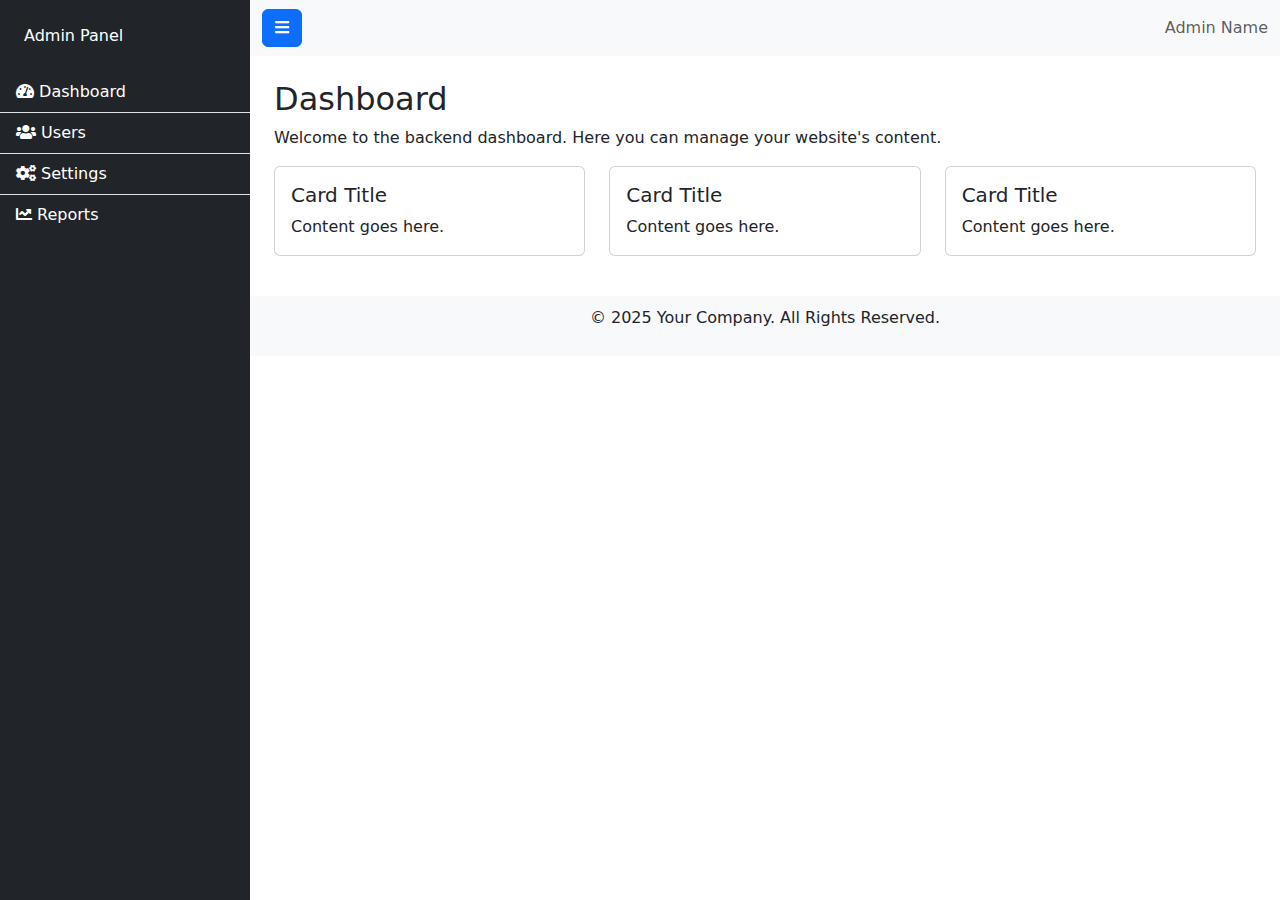
<file: backend/index.html>
<!DOCTYPE html>
<html lang="en">

<head>
    <meta charset="UTF-8">
    <meta name="viewport" content="width=device-width, initial-scale=1.0">
    <title>Responsive Backend Template with Font Awesome</title>

    <!-- Bootstrap 5 CSS -->
    <link href="https://cdn.jsdelivr.net/npm/bootstrap@5.3.0-alpha1/dist/css/bootstrap.min.css" rel="stylesheet">

    <!-- Font Awesome 5 (Icons) -->
    <link href="https://cdnjs.cloudflare.com/ajax/libs/font-awesome/5.15.4/css/all.min.css" rel="stylesheet">

    <style>
        /* Full height layout */
        html,
        body {
            height: 100%;
        }

        /* Wrapper for Sidebar and Content */
        #wrapper {
            display: flex;
            min-height: 100%;
        }

        /* Sidebar Styles */
        #sidebar-wrapper {
            min-height: 100vh;
            width: 250px;
            position: fixed;
            left: 0;
            top: 0;
            bottom: 0;
            background-color: #343a40;
        }

        #page-content-wrapper {
            margin-left: 250px;
            width: 100%;
            flex-grow: 1;
        }

        /* Footer */
        footer {
            background-color: #f8f9fa;
            text-align: center;
            padding: 10px;
        }

        /* Responsive Sidebar */
        @media (max-width: 767px) {
            #sidebar-wrapper {
                display: none;
            }

            #page-content-wrapper {
                margin-left: 0;
            }

            #sidebar-wrapper.active {
                display: block;
            }

            .navbar-nav {
                margin-left: auto;
            }
        }
    </style>
</head>

<body>

    <div id="wrapper">

        <!-- Sidebar -->
        <div class="bg-dark text-white" id="sidebar-wrapper">
            <div class="sidebar-heading p-4">Admin Panel</div>
            <div class="list-group list-group-flush">
                <a href="#" class="list-group-item list-group-item-action bg-dark text-white">
                    <i class="fas fa-tachometer-alt"></i> Dashboard
                </a>
                <a href="#" class="list-group-item list-group-item-action bg-dark text-white">
                    <i class="fas fa-users"></i> Users
                </a>
                <a href="#" class="list-group-item list-group-item-action bg-dark text-white">
                    <i class="fas fa-cogs"></i> Settings
                </a>
                <a href="#" class="list-group-item list-group-item-action bg-dark text-white">
                    <i class="fas fa-chart-line"></i> Reports
                </a>
            </div>
        </div>

        <!-- Page Content -->
        <div id="page-content-wrapper">
            <!-- Topbar -->
            <nav class="navbar navbar-expand-lg navbar-light bg-light">
                <div class="container-fluid">
                    <button class="btn btn-primary" id="menu-toggle">
                        <i class="fas fa-bars"></i>
                    </button>
                    <span class="navbar-text ms-auto">
                        Admin Name
                    </span>
                </div>
            </nav>

            <!-- Content Body -->
            <div class="container-fluid p-4">
                <h2>Dashboard</h2>
                <p>Welcome to the backend dashboard. Here you can manage your website's content.</p>

                <!-- Example Content Cards -->
                <div class="row">
                    <div class="col-md-4 mb-3">
                        <div class="card">
                            <div class="card-body">
                                <h5 class="card-title">Card Title</h5>
                                <p class="card-text">Content goes here.</p>
                            </div>
                        </div>
                    </div>
                    <div class="col-md-4 mb-3">
                        <div class="card">
                            <div class="card-body">
                                <h5 class="card-title">Card Title</h5>
                                <p class="card-text">Content goes here.</p>
                            </div>
                        </div>
                    </div>
                    <div class="col-md-4 mb-3">
                        <div class="card">
                            <div class="card-body">
                                <h5 class="card-title">Card Title</h5>
                                <p class="card-text">Content goes here.</p>
                            </div>
                        </div>
                    </div>
                </div>
            </div>

            <!-- Footer -->
            <footer>
                <p>&copy; 2025 Your Company. All Rights Reserved.</p>
            </footer>

        </div>

    </div>

    <!-- Bootstrap 5 JS and Popper.js -->
    <script src="https://cdn.jsdelivr.net/npm/@popperjs/core@2.11.6/dist/umd/popper.min.js"></script>
    <script src="https://cdn.jsdelivr.net/npm/bootstrap@5.3.0-alpha1/dist/js/bootstrap.min.js"></script>

    <script>
        // Toggle sidebar visibility
        document.getElementById('menu-toggle').addEventListener('click', function () {
            var sidebar = document.getElementById('sidebar-wrapper');
            sidebar.style.display = sidebar.style.display === 'none' ? 'block' : 'none';

            var contentWidth = document.getElementById('page-content-wrapper');
            contentWidth.style.marginLeft = sidebar.style.display == 'none' ? '0px' : '250px';
        });
    </script>
</body>

</html>
</file>
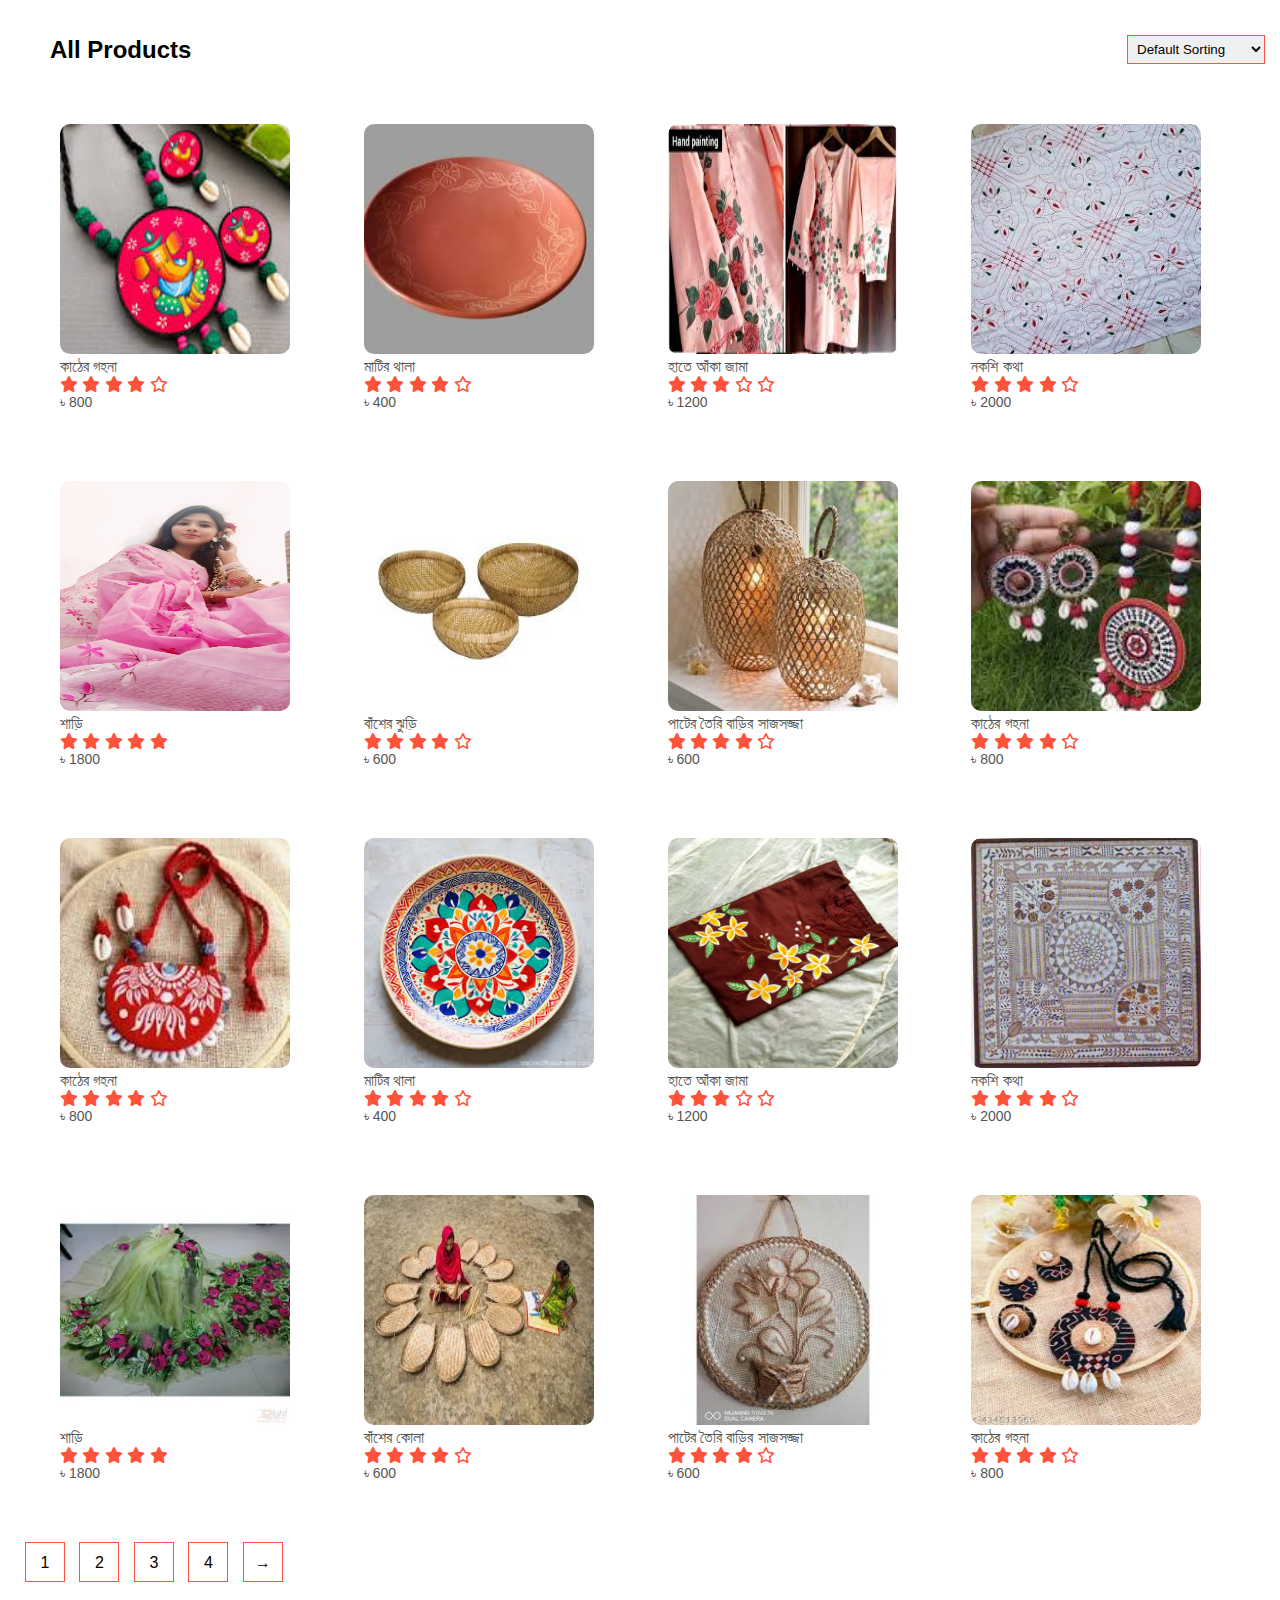
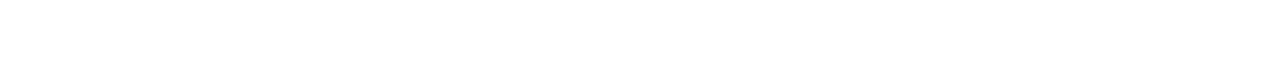
<file: product.html>
<!DOCTYPE html>
<html lang="en">
<head>
    <meta charset="UTF-8">
    <meta name="viewport" content="width=device-width, initial-scale=1.0">
    <title>All Products - Swadeshi</title>
    <link rel="stylesheet" href="css/style.css">
    <link rel="stylesheet" href="https://cdnjs.cloudflare.com/ajax/libs/font-awesome/6.7.2/css/all.min.css" integrity="sha512-Evv84Mr4kqVGRNSgIGL/F/aIDqQb7xQ2vcrdIwxfjThSH8CSR7PBEakCr51Ck+w+/U6swU2Im1vVX0SVk9ABhg==" crossorigin="anonymous" referrerpolicy="no-referrer" />
</head>
<body>
<!--Header Start-->
    

    <!-- product start-->
    <div class="small-container">

        <div class="row row-2">
            <h2>All Products</h2>
            <select name="" id="">
                <option>Default Sorting</option>
                <option>Sort by Price</option>
                <option>Sort by Popularity</option>
                <option>Sort by Rating</option>
                <option>Sort by Sale</option>
            </select>
        </div>
    
        <div class="row">
            <div class="col-4">
                <img src="img/jwellery/jwellery1.jpg" alt="">
                <h4>কাঠের গহনা</h4>
                <div class="rating">
                    <i class="fa-solid fa-star"></i>
                    <i class="fa-solid fa-star"></i>
                    <i class="fa-solid fa-star"></i>
                    <i class="fa-solid fa-star"></i>
                    <i class="fa-regular fa-star"></i>
                </div>
                <p>৳ 800</p>
            </div>

            <div class="col-4">
                <img src="img/pottery/pottery1.jpg" alt="">
                <h4>মাটির থালা</h4>
                <div class="rating">
                    <i class="fa-solid fa-star"></i>
                    <i class="fa-solid fa-star"></i>
                    <i class="fa-solid fa-star"></i>
                    <i class="fa-solid fa-star"></i>
                    <i class="fa-regular fa-star"></i>
                </div>
                <p>৳ 400</p>
            </div>
            <div class="col-4">
                <img src="img/dress/dress1.jpg" alt="">
                <h4>হাতে আঁকা জামা</h4>
                <div class="rating">
                    <i class="fa-solid fa-star"></i>
                    <i class="fa-solid fa-star"></i>
                    <i class="fa-solid fa-star"></i>
                    <i class="fa-regular fa-star"></i>
                    <i class="fa-regular fa-star"></i>
                </div>
                <p>৳ 1200</p>
            </div>

            <div class="col-4">
                <img src="img/katha/katha1.jpg" alt="">
                <h4>নকশি কথা</h4>
                <div class="rating">
                    <i class="fa-solid fa-star"></i>
                    <i class="fa-solid fa-star"></i>
                    <i class="fa-solid fa-star"></i>
                    <i class="fa-solid fa-star"></i>
                    <i class="fa-regular fa-star"></i>
                </div>
                <p>৳ 2000</p>
            </div>
            <div class="col-4">
                <a href="product_details.html" target="_blank"><img src="img/sari/sari5.jpg"></a>
                <h4>শাড়ি</h4>
                <div class="rating">
                    <i class="fa-solid fa-star"></i>
                    <i class="fa-solid fa-star"></i>
                    <i class="fa-solid fa-star"></i>
                    <i class="fa-solid fa-star"></i>
                    <i class="fa-solid fa-star"></i>
                </div>
                <p>৳ 1800</p>
            </div>

            <div class="col-4">
                <img src="img/bamboo/bamboo.jpg" alt="">
                <h4>বাঁশের ঝুড়ি </h4>
                <div class="rating">
                    <i class="fa-solid fa-star"></i>
                    <i class="fa-solid fa-star"></i>
                    <i class="fa-solid fa-star"></i>
                    <i class="fa-solid fa-star"></i>
                    <i class="fa-regular fa-star"></i>
                </div>
                <p>৳ 600</p>
            </div>

            <div class="col-4">
                <img src="img/jute/jute5.jpg" alt="">
                <h4>পাটের তৈরি বাড়ির সাজসজ্জা</h4>
                <div class="rating">
                    <i class="fa-solid fa-star"></i>
                    <i class="fa-solid fa-star"></i>
                    <i class="fa-solid fa-star"></i>
                    <i class="fa-solid fa-star"></i>
                    <i class="fa-regular fa-star"></i>
                </div>
                <p>৳ 600</p>
            </div>

            <div class="col-4">
                <img src="img/jwellery/jwellery2.jpg" alt="">
                <h4>কাঠের গহনা</h4>
                <div class="rating">
                    <i class="fa-solid fa-star"></i>
                    <i class="fa-solid fa-star"></i>
                    <i class="fa-solid fa-star"></i>
                    <i class="fa-solid fa-star"></i>
                    <i class="fa-regular fa-star"></i>
                </div>
                <p>৳ 800</p>
            </div>

            <div class="col-4">
                <img src="img/jwellery/jwellery3.jpg" alt="">
                <h4>কাঠের গহনা</h4>
                <div class="rating">
                    <i class="fa-solid fa-star"></i>
                    <i class="fa-solid fa-star"></i>
                    <i class="fa-solid fa-star"></i>
                    <i class="fa-solid fa-star"></i>
                    <i class="fa-regular fa-star"></i>
                </div>
                <p>৳ 800</p>
            </div>

            <div class="col-4">
                <img src="img/pottery/pottery2.jpg" alt="">
                <h4>মাটির থালা</h4>
                <div class="rating">
                    <i class="fa-solid fa-star"></i>
                    <i class="fa-solid fa-star"></i>
                    <i class="fa-solid fa-star"></i>
                    <i class="fa-solid fa-star"></i>
                    <i class="fa-regular fa-star"></i>
                </div>
                <p>৳ 400</p>
            </div>
            <div class="col-4">
                <img src="img/dress/dress2.jpg" alt="">
                <h4>হাতে আঁকা জামা</h4>
                <div class="rating">
                    <i class="fa-solid fa-star"></i>
                    <i class="fa-solid fa-star"></i>
                    <i class="fa-solid fa-star"></i>
                    <i class="fa-regular fa-star"></i>
                    <i class="fa-regular fa-star"></i>
                </div>
                <p>৳ 1200</p>
            </div>

            <div class="col-4">
                <img src="img/katha/katha2.jpg" alt="">
                <h4>নকশি কথা</h4>
                <div class="rating">
                    <i class="fa-solid fa-star"></i>
                    <i class="fa-solid fa-star"></i>
                    <i class="fa-solid fa-star"></i>
                    <i class="fa-solid fa-star"></i>
                    <i class="fa-regular fa-star"></i>
                </div>
                <p>৳ 2000</p>
            </div>
            <div class="col-4">
                <img src="img/sari/sari4.jpg" alt="">
                <h4>শাড়ি</h4>
                <div class="rating">
                    <i class="fa-solid fa-star"></i>
                    <i class="fa-solid fa-star"></i>
                    <i class="fa-solid fa-star"></i>
                    <i class="fa-solid fa-star"></i>
                    <i class="fa-solid fa-star"></i>
                </div>
                <p>৳ 1800</p>
            </div>

            <div class="col-4">
                <img src="img/bamboo/bamboo2.jpg" alt="">
                <h4>বাঁশের কোলা </h4>
                <div class="rating">
                    <i class="fa-solid fa-star"></i>
                    <i class="fa-solid fa-star"></i>
                    <i class="fa-solid fa-star"></i>
                    <i class="fa-solid fa-star"></i>
                    <i class="fa-regular fa-star"></i>
                </div>
                <p>৳ 600</p>
            </div>

            <div class="col-4">
                <img src="img/jute/jute3.jpg" alt="">
                <h4>পাটের তৈরি বাড়ির সাজসজ্জা</h4>
                <div class="rating">
                    <i class="fa-solid fa-star"></i>
                    <i class="fa-solid fa-star"></i>
                    <i class="fa-solid fa-star"></i>
                    <i class="fa-solid fa-star"></i>
                    <i class="fa-regular fa-star"></i>
                </div>
                <p>৳ 600</p>
            </div>

            <div class="col-4">
                <img src="img/jwellery/jwellery4.jpg" alt="">
                <h4>কাঠের গহনা</h4>
                <div class="rating">
                    <i class="fa-solid fa-star"></i>
                    <i class="fa-solid fa-star"></i>
                    <i class="fa-solid fa-star"></i>
                    <i class="fa-solid fa-star"></i>
                    <i class="fa-regular fa-star"></i>
                </div>
                <p>৳ 800</p>
            </div>


        </div>
        <div class="page-btn">
            <span>1</span>
            <span>2</span>
            <span>3</span>
            <span>4</span>
            <span>&#8594;</span>
        </div>
    </div>
   <!-- product ends -->

<!--JS for toggle menu starts-->

<script>
    var MenuIteams = document.getElementById("MenuIteams");
    MenuIteams.style.maxHeight = "0px";

    function menutoggle(){
        if(MenuIteams.style.maxHeight == "0px")
            {
                MenuIteams.style.maxHeight = "200px"
            }
        else
            {
                MenuIteams.style.maxHeight = "0px"
            }

    }
</script>

<!--JS for toggle menu ends-->


</body>
</html>
</file>
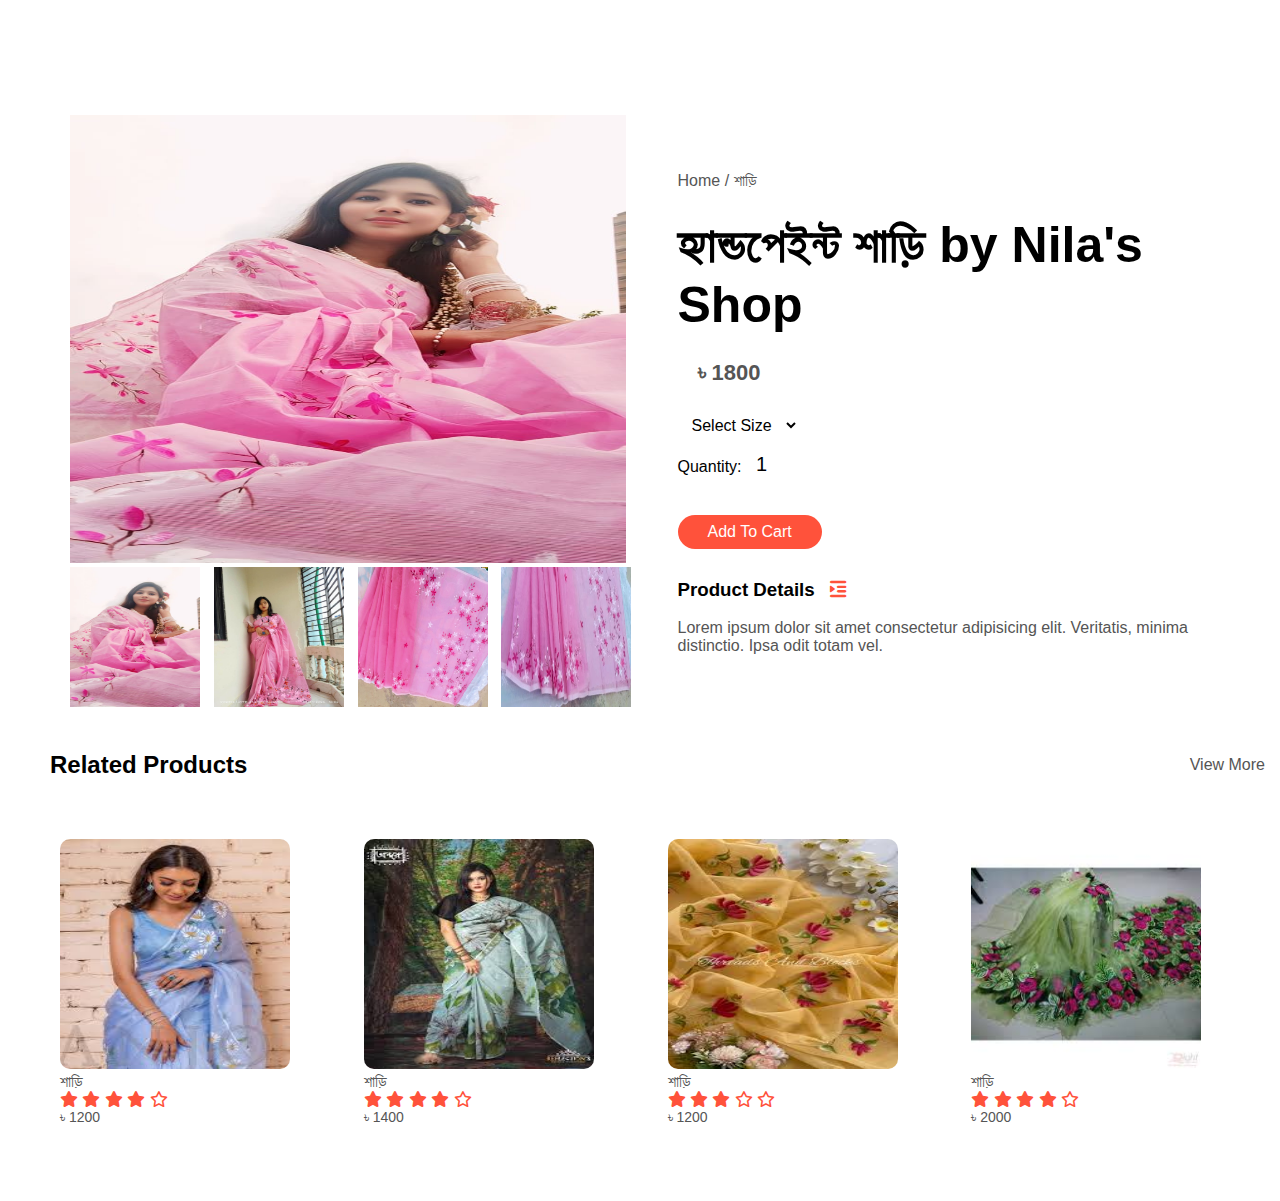
<file: product_details.html>
<!DOCTYPE html>
<html lang="en">
<head>
    <meta charset="UTF-8">
    <meta name="viewport" content="width=device-width, initial-scale=1.0">
    <title>Product details - Swadeshi</title>
    <link rel="stylesheet" href="css/style.css">
    <link rel="stylesheet" href="https://cdnjs.cloudflare.com/ajax/libs/font-awesome/6.7.2/css/all.min.css" integrity="sha512-Evv84Mr4kqVGRNSgIGL/F/aIDqQb7xQ2vcrdIwxfjThSH8CSR7PBEakCr51Ck+w+/U6swU2Im1vVX0SVk9ABhg==" crossorigin="anonymous" referrerpolicy="no-referrer" />
</head>
<body>
<!--Header Start-->
    




    <!-- Single product details start-->

    <div class="small-container single-product">
        <div class="row">
            <div class="col-2">
                <!--Large img-->
                <img src="img/sari/sari5.jpg" alt="" width="98%" height="448px" id="ProductImg">

                <!--Small img-->
                <div class="small-img-row">
                    <div class="small-img-col">
                        <img src="img/sari/sari5.jpg" width="100%" class="small-img">
                    </div>
                    <div class="small-img-col">
                        <img src="img/sari/sari5-2.jpg" width="100%" class="small-img">
                    </div>
                    <div class="small-img-col">
                        <img src="img/sari/sari5-3.jpg" width="100%" class="small-img">
                    </div>
                    <div class="small-img-col">
                        <img src="img/sari/sari5-4.jpg" width="100%" class="small-img">
                    </div>
                </div>


            </div>
            <div class="col-2">
                <p>Home / শাড়ি</p>
                <h1>হ্যান্ডপেইন্ট শাড়ি by Nila's Shop</h1>
                <h4>৳ 1800</h4>
                <!--Size option-->
                <select>
                    <option>Select Size</option>
                    <option>XXL</option>
                    <option>XL</option>
                    <option>Large</option>
                    <option>Medium</option>
                    <option>Small</option>
                </select>
                <!--Quantity-->
                Quantity:
                <input type="number" value="1">
                <br>
                <!--Cart-->
                <a href="#" class="btn">Add To Cart</a>
                <!--Product details-->
                <h3>Product Details <i class="fa-solid fa-indent"></i></h3>
                <br>
                <p>Lorem ipsum dolor sit amet consectetur adipisicing elit. Veritatis, minima distinctio. Ipsa odit totam vel.</p>

            </div>
        </div>
    </div>


<!--Title -->

    <div class="small-container">
        <div class="row row-2">
            <h2>Related Products</h2>
            <p>View More</p>
        </div>
    </div>


    <!--Product-->
    <div class="small-container">
 
        <div class="row">
            <div class="col-4">
                <img src="img/sari/sari1.jpg" alt="">
                <h4>শাড়ি</h4>
                <div class="rating">
                    <i class="fa-solid fa-star"></i>
                    <i class="fa-solid fa-star"></i>
                    <i class="fa-solid fa-star"></i>
                    <i class="fa-solid fa-star"></i>
                    <i class="fa-regular fa-star"></i>
                </div>
                <p>৳ 1200</p>
            </div>

            <div class="col-4">
                <img src="img/sari/sari2.jpg" alt="">
                <h4>শাড়ি</h4>
                <div class="rating">
                    <i class="fa-solid fa-star"></i>
                    <i class="fa-solid fa-star"></i>
                    <i class="fa-solid fa-star"></i>
                    <i class="fa-solid fa-star"></i>
                    <i class="fa-regular fa-star"></i>
                </div>
                <p>৳ 1400</p>
            </div>
            <div class="col-4">
                <img src="img/sari/sari3.jpg" alt="">
                <h4>শাড়ি</h4>
                <div class="rating">
                    <i class="fa-solid fa-star"></i>
                    <i class="fa-solid fa-star"></i>
                    <i class="fa-solid fa-star"></i>
                    <i class="fa-regular fa-star"></i>
                    <i class="fa-regular fa-star"></i>
                </div>
                <p>৳ 1200</p>
            </div>

            <div class="col-4">
                <img src="img/sari/sari4.jpg" alt="">
                <h4>শাড়ি</h4>
                <div class="rating">
                    <i class="fa-solid fa-star"></i>
                    <i class="fa-solid fa-star"></i>
                    <i class="fa-solid fa-star"></i>
                    <i class="fa-solid fa-star"></i>
                    <i class="fa-regular fa-star"></i>
                </div>
                <p>৳ 2000</p>
            </div>
          

        </div>
       
    </div>
   <!-- single product details ends -->

    <!--JS for toggle menu starts-->

    <script>
        var MenuIteams = document.getElementById("MenuIteams");
        MenuIteams.style.maxHeight = "0px";

        function menutoggle(){
            if(MenuIteams.style.maxHeight == "0px")
                {
                    MenuIteams.style.maxHeight = "200px"
                }
            else
                {
                    MenuIteams.style.maxHeight = "0px"
                }

        }
    </script>

    <!--JS for toggle menu ends-->


    <!--JS for product Gellery start-->
    <script>
        var ProductImg = document.getElementById("ProductImg");
        var SmallImg = document.getElementsByClassName("small-img");

        SmallImg[0].onclick = function()
        {
            ProductImg.src = SmallImg[0].src;
        }
        SmallImg[1].onclick = function()
        {
            ProductImg.src = SmallImg[1].src;
        }
        SmallImg[2].onclick = function()
        {
            ProductImg.src = SmallImg[2].src;
        }
        SmallImg[3].onclick = function()
        {
            ProductImg.src = SmallImg[3].src;
        }
    </script>


</body>
</html>
</file>
<file: css/style.css>
*{
    margin: 0px;
    padding: 0px;
}
body{

    /* background-color: rgb(235, 232, 232); */
    background-color: white;
    padding: 15px;
}

.navbar{
    
    display: flex;
    justify-content: space-around;
    align-items: center;
    padding: 4px;
    background-color: rgb(255, 255, 255);
    margin-bottom: 5px;

}

.logo{
    width: 50px;
    height: 50px;
    border: 2px solid rgb(58, 159, 0);
    border-radius: 100px;
   
}
.logo:hover{
    cursor: pointer;
}

.search-bar{
    width: 300px;
    height: 20px;
    border-radius: 12px;
    padding: 3px;
    border-style:solid;
}

.profilePic{
    width: 40px;
    height: 40px;
    border: 2px solid rgb(164, 186, 18);
    border-radius: 100px;

}

.profilePic:hover{
    cursor: pointer;
}

.button{
    width: 60px;
    height: 25px;
    font-size: 15px;
    font-weight: 500;
    color: white;
    border-radius: 12px;
    padding: 1px;
    border-style: none;
    
}
.button:hover{
    cursor: pointer;
}

#button-1{
    background-color: rgb(41, 161, 41);
    
}

#button-2{
    background-color: skyblue;
  
    
}
.sigUpLogIn-profilePic{
    width: 180px;
    display: flex;
    justify-content: space-between;
    align-items: center;
    gap: 15px;
    position: relative;
    
}
.signUp-login{
    display: flex;
    justify-content: space-between;
    align-items: center;
    gap: 15px;
   
}
.second-navbar{
    display: flex;
    justify-content:space-between;
    align-items: center;
    padding: 4px;
}
/* slider */
.slider{
    height: 50%;
    width: 100%;
    background-color: rgb(251, 251, 251);
}
.slide-img{
    width: 500px;
    height: 450px;
    
}



/* hover dropdown css */

/* Dropdown Button */
.dropbtn {
    background-color: #04AA6D;
    color: white;
    border-radius: 10px;
    padding: 5px;
    font-size: 16px;
    border: none;
  }
  
  /* The container <div> - needed to position the dropdown content */
  .dropdown {
    position: relative; 
    display: inline-block;
  }
  
  /* Dropdown Content (Hidden by Default) */
  .dropdown-content {
    display: none;
    position: absolute;
    background-color: #f1f1f1;
    min-width: 160px;
    box-shadow: 0px 8px 16px 0px rgba(0,0,0,0.2);
    z-index: 1;
  }
  
  /* Links inside the dropdown */
  .dropdown-content a {
    color: black;
    padding: 12px 16px;
    text-decoration: none;
    display: block;
  }
  
  /* Change color of dropdown links on hover */
  .dropdown-content a:hover {background-color: #ddd;}
  
  /* Show the dropdown menu on hover */
  .dropdown:hover .dropdown-content {display: block;}
  
  /* Change the background color of the dropdown button when the dropdown content is shown */
  .dropdown:hover .dropbtn {background-color: #3e8e41;}

  /* right container of slider */
.right-containeer{
    width: 500px;
    height: 400px;
    /* border: 2px solid red; */

}
.order-button{
    width: 100px;
    height: 35px;
    font-size: 15px;
    font-weight: 700;
    color: white;
    border-radius: 12px;
    padding: 1px;
    border-style: none;
    background-color: rgb(41, 161, 41);

}


  /*Body part Start Here*/
  
  
  /*Header starts*/
*{
    margin: 0;
    padding: 0;
    box-sizing: border-box;
    font-family: sans-serif;
}

a{
    text-decoration: none;
    color: #555;
}
p{
    color: #555;
}
.container{
    max-width:1300px ;
    margin: auto;
    padding-left: 25px;
    padding-right: 25px;
}
.row{
    display: flex;
    align-items: center;
    flex-wrap: wrap;
    justify-content: space-around;
}
.col-2{
    flex-basis: 50%;
    min-width: 300px;
}

.col-2 img{
    max-width: 100%;
    padding: 50px 0;
}
    
.col-2 h1{
    font-size: 50px;
    line-height: 60px;
    margin: 25px 0;
}
.btn{
    display: inline-block;
    background: #ff523b;
    color: #fff;
    padding: 8px 30px;
    margin: 30px 0;
    border-radius: 50px;
    transition: background 0.5s;
}
.btn:hover{
    background-color: black;
    color: tomato;
}
.header{
    background: radial-gradient(#fff,#ffd6d6);
}
.header .row{
    margin-top: 70px;
}
/*Header ends*/

/* Featured Categoris start*/

.category{
    margin: 70px 0;
    padding: 10px;
    background: #fff;
}
.card-wrapper{
  margin-left: 35px;
}
.category .card-wrapper{
    display: grid;
    grid-template-columns: repeat(4,1fr);
    grid-gap:2rem;
    margin-top: 20px;
}
.category .card-wrapper .card {
    position: relative;
    height: 250px;
    border: none;
}
.category .card-wrapper .card  .overly{
    position: absolute;
    top: 0;
    left: 0;
    height: 230px;
    width: 230px;
    border-radius: 10px;
    background: #fff;
    display: flex;
    justify-content: center;
    align-items: center;
    flex-direction: column;
    color: black;
    opacity: 0;
    transition: all .3s ease;
}
.category .card-wrapper .card:hover .overly{
    opacity: .7;
}
.category .card-wrapper .card img{
    height: 230px;
    width: 230px;
    border-radius: 10px;
}

/* Featured Categoris ends*/


/* Featured Product start*/
.small-container .row{
    margin-top: 20px;
    margin-left: 35px;
    
}
.small-container{
    background: #fff;
}
.col-4{
    flex-basis: 25%;
    padding: 10px;
    min-width: 200px;
    margin-bottom: 50px;
    transition: transform(00.5s);
}

.col-4 img{
    width: 230px;
    height: 230px;
    border-radius: 10px;
}

.title{
    text-align: center;
    margin: 0 auto center;
    position: relative;
    line-height: 60px;
    color:#555;
}
.title::after{
    content:'';
    background: #ff523b;
    width: 80px;
    height: 5px;
    border-radius: 5px;
    position: absolute;
    bottom: 0;
    left: 50%;
    transform: translateX(-50%);
}
h4{
    color: #555;
    font-weight: normal;
}
.col-4 p{
  font-size: 14px;
}
 .rating .fa-solid{
    color: #ff523b;
 }
 .rating .fa-regular{
    color: #ff523b;
 }

.col-4:hover{
    transform: translateY(-5px);
}
/* Featured Product ends*/


/* Menu icon start*/
.fa-bars{
    width: 28px;
    margin-left: 20px;
    display: none;
}
/* Menu icon end*/


/*Media Query for Menu*/
@media only screen and (max-width:800px){
    nav ul{
        position: absolute;
        top: 70px;
        left: 0;
        background: black;
        width: 100%;
        overflow: hidden;
        transition: max-height 0.5s ;
    }
    nav ul li{
        display: block;
        margin-right: 50px;
        margin-top: 10px;
        margin-bottom: 10px;
    }
    nav ul li a{
        color:white ;
    }
    .fa-bars{
        display: block;
        cursor: pointer;
    }
}

/*All Products start */

.row-2{
   justify-content: space-between;
   margin: 100px auto 50px; 
}
select{
    border: 1px solid #ff523b;
    padding: 5px;
}
select:focus{
    outline: none;
}

.page-btn{
    margin: 0 auto 80px;
}

.page-btn span{
    display: inline-block;
    border: 1px solid #ff523b;
    margin-left: 10px;
    text-align: center;
    height: 40px;
    width: 40px;
    line-height: 40px;
    cursor: pointer;
}
.page-btn span:hover{
    background: tomato;
    color: white;
}
/*All Products end */


/* Single Product detail start */

.single-product{
    margin-top: 80px;
}
.single-product .col-2 img{
    padding: 0;
}
.single-product .col-2 {
    padding: 20px;
}
.single-product h4{
    margin: 20px;
    font-size: 22px;
    font-weight: bold;
}
.single-product select{
    display: block;
    padding: 10px;
    margin-top: 20px;
    border: none;
    font-size: medium;
    background: #fff;
}
.single-product input{
    width: 50px;
    height: 40px;
    padding-left: 10px;
    font-size: 20px;
    margin-right: 10px;
    border: none;
    background: #fff;
}
input:focus{
    outline: none;
}
.single-product .fa-indent{
    color: #ff523b;
    margin-left: 10px;
}

.small-img-row{
    display: flex;
    justify-content: space-between;
}
.small-img-col{
    flex-basis: 24%;
    cursor: pointer;
}
.small-img-col img{
    height: 140px;
    width: 130px;
}

/*Single Product detail end */



/*Media Query for less then 600 screen size*/
@media only screen and (max-width:600px){
    .row{
     text-align: center;   
    }
    .col-2,.col-3,.col-4{
        flex-basis: 100%;
    }
    .single-product .row{
        text-align: left;
    }
    .single-product .col-2{
        padding: 20px 0;
    }
    .single-product h1{
        font-size: 26px;
        line-height: 32px;
    }

}
</file>
